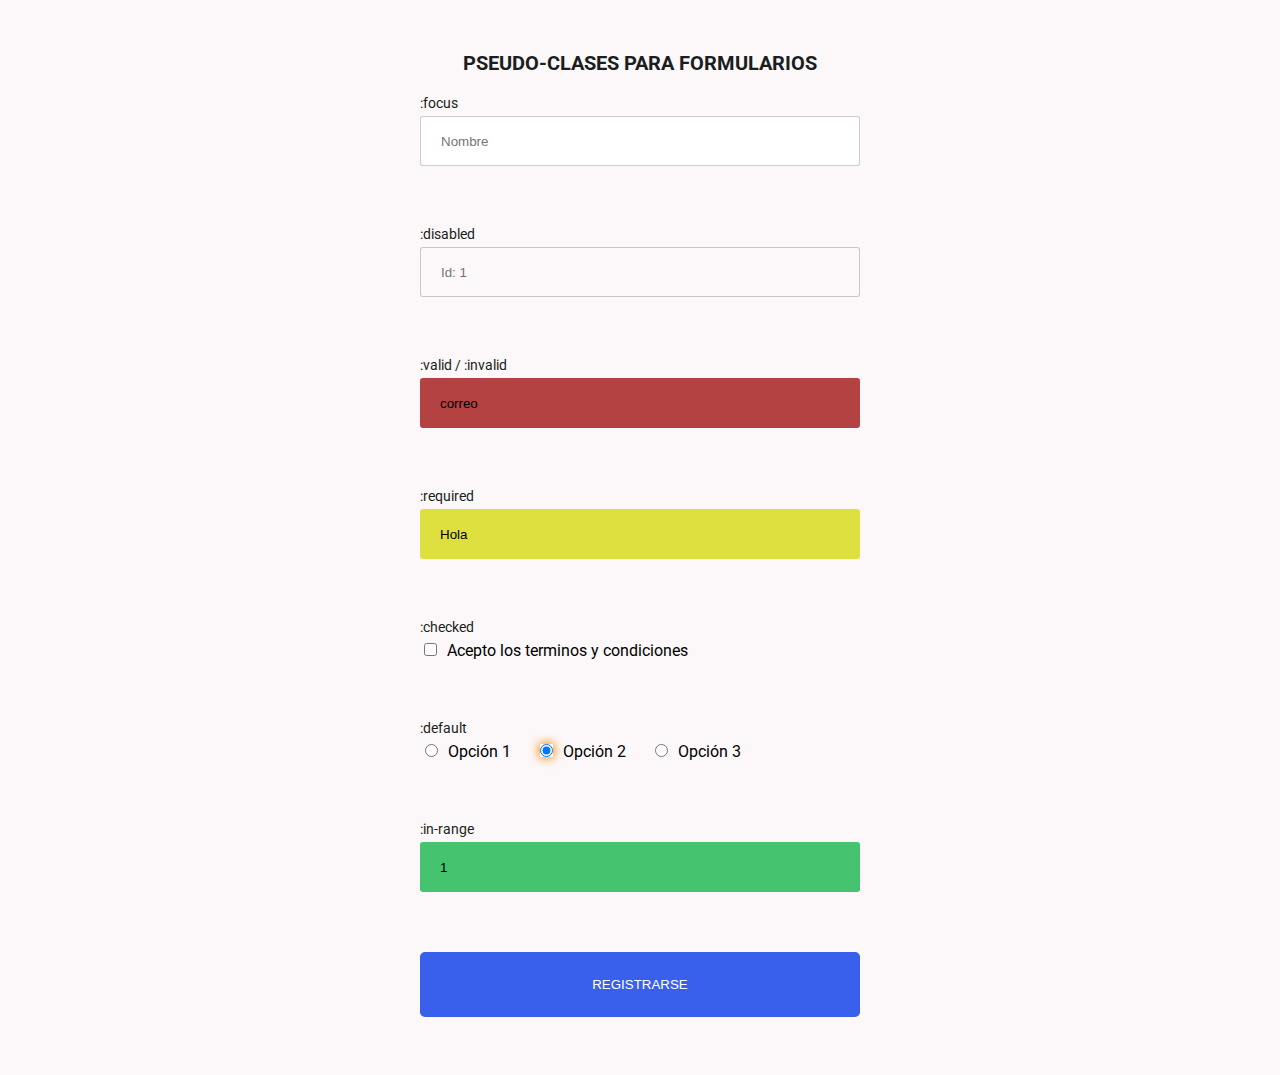
<file: img/formularios.html>
<!DOCTYPE html>
<html lang="en">
<head>
	<meta charset="UTF-8">
	<meta name="viewport" content="width=device-width, initial-scale=1.0">
	<title>Pseudo-Clases para Formularios - CSS</title>
	<link href="https://fonts.googleapis.com/css2?family=Roboto&display=swap" rel="stylesheet"> 
	<link rel="stylesheet" href="https://necolas.github.io/normalize.css/8.0.1/normalize.css">
	<link rel="stylesheet" href="../css/formularios.css">
</head>
<body>
	<div class="contenedor">
		<h1 class="titulo">Pseudo-clases para formularios</h1>

		<form class="formulario" action="">
			<div class="grupo">
				<label>:focus</label>
				<input class="nombre" type="text" placeholder="Nombre">
			</div>

			<div class="grupo">
				<label>:disabled</label>
				<input class="id" type="text" placeholder="Id: 1" disabled>
			</div>

			<div class="grupo">
				<label>:valid / :invalid</label>
				<input  class="correo" type="email" placeholder="correo@correo.com" value="correo" required>
			</div>

			<div class="grupo">
				<label>:required</label>
				<input class="mensaje" type="text" placeholder="Mensaje" value="Hola" required>
			</div>
			
			<div class="grupo">
				<label>:checked</label>
				<div class="radio">
					<label><input type="checkbox" id="terminos">Acepto los terminos y condiciones</label>
				</div>
			</div>
			
			<div class="grupo">
				<label>:default</label>
				<div class="checkbox">
					<label><input type="radio" name="opcion" id="1" value="1">Opción  1</label>
					<label><input type="radio" name="opcion" id="2" value="2" checked>Opción  2</label>
					<label><input type="radio" name="opcion" id="3" value="3">Opción  3</label>
				</div>
			</div>

			<div class="grupo">
				<label>:in-range</label>
				<input class="edad" type="number" placeholder="101" min="1" max="100" value="1">
			</div>

			<button type="submit" class="boton">Registrarse</button>
		</form>
	</div>
</body>
</html>
</file>
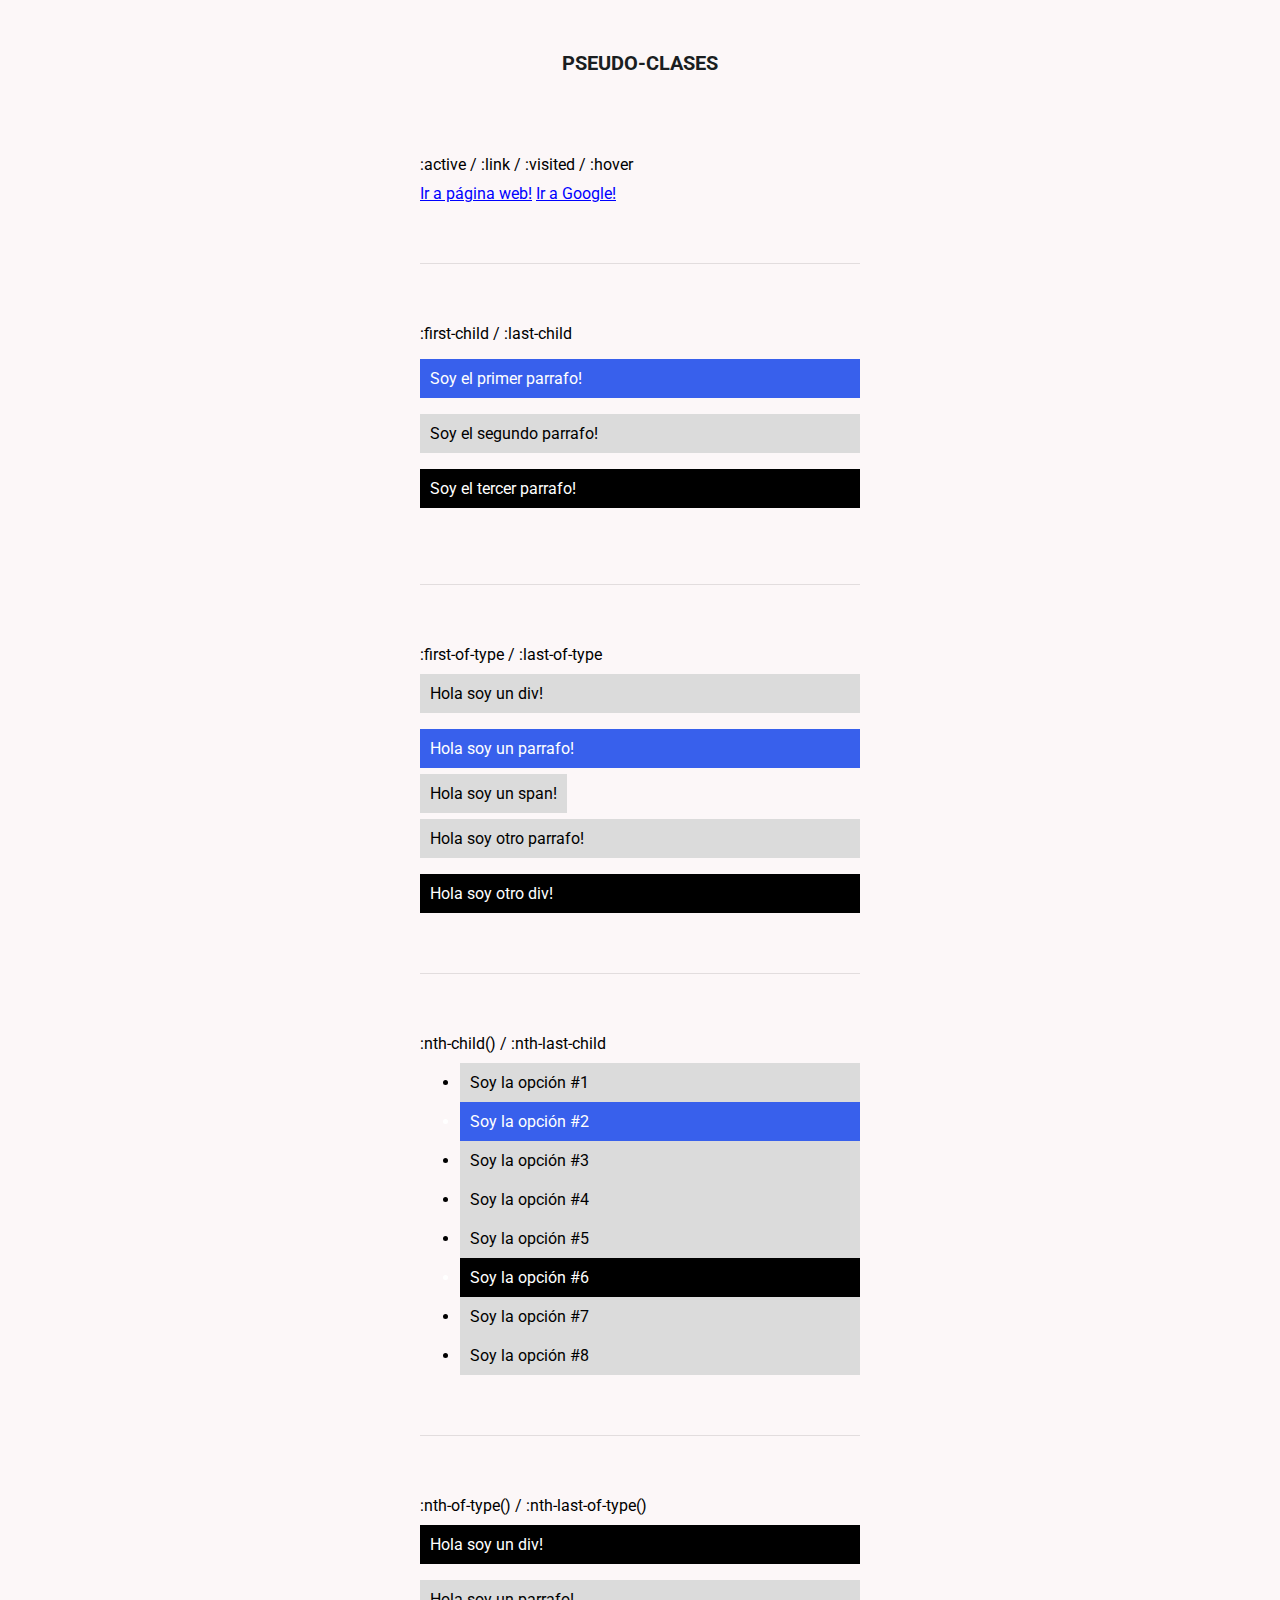
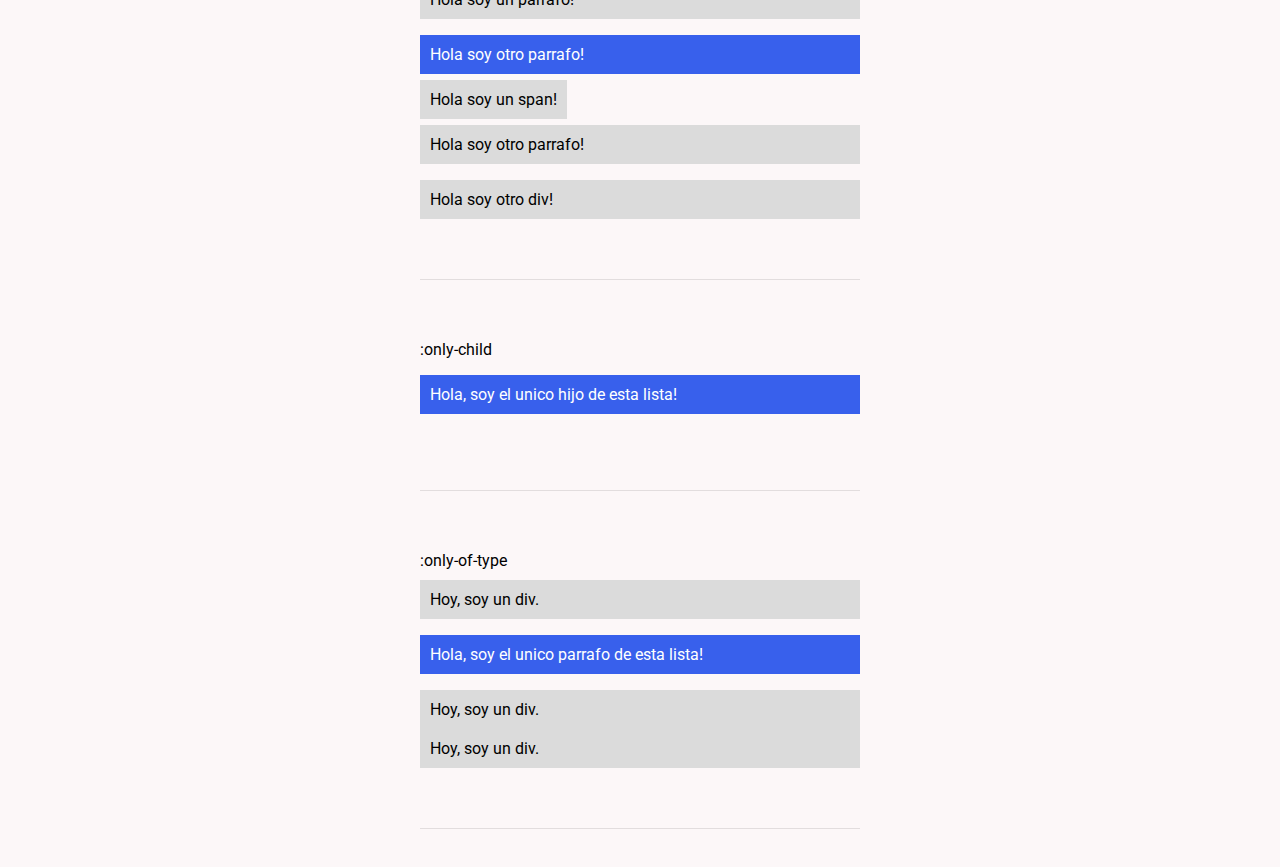
<file: img/pseudoclases.html>
<!DOCTYPE html>
<html lang="en">
<head>
	<meta charset="UTF-8">
	<meta name="viewport" content="width=device-width, initial-scale=1.0">
	<title>Pseudo-Clases CSS</title>
	<link href="https://fonts.googleapis.com/css2?family=Roboto&display=swap" rel="stylesheet"> 
	<link rel="stylesheet" href="https://necolas.github.io/normalize.css/8.0.1/normalize.css">
	<link rel="stylesheet" href="../css/pseudoclases.css">
</head>
<body>
	<div class="contenedor">
		<h1 class="titulo">Pseudo-clases</h1>


		<div class="grupo">
			<label>:active / :link / :visited / :hover</label>
			<a class="enlace" href="#">Ir a página web!</a>
			<a class="enlace" href="https://www.google.com">Ir a Google!</a>
		</div>
		

		<div class="grupo">
			<label>:first-child / :last-child</label>
			<div class="parrafos">
				<p>Soy el primer parrafo!</p>
				<p>Soy el segundo parrafo!</p>
				<p>Soy el tercer parrafo!</p>
			</div>
		</div>
		

		<div class="grupo">
			<label>:first-of-type / :last-of-type</label>
			<div class="elementos">
				<div>Hola soy un div!</div>
				<p>Hola soy un parrafo!</p>
				<span>Hola soy un span!</span>
				<p>Hola soy otro parrafo!</p>
				<div>Hola soy otro div!</div>
			</div>
		</div>

		
		<div class="grupo">
			<label>:nth-child() / :nth-last-child</label>
			<ul class="lista">
				<li>Soy la opción #1</li>
				<li>Soy la opción #2</li>
				<li>Soy la opción #3</li>
				<li>Soy la opción #4</li>
				<li>Soy la opción #5</li>
				<li>Soy la opción #6</li>
				<li>Soy la opción #7</li>
				<li>Soy la opción #8</li>
			</ul>
		</div>


		<div class="grupo">
			<label>:nth-of-type() / :nth-last-of-type()</label>
			<div class="lista2">
				<div>Hola soy un div!</div>
				<p>Hola soy un parrafo!</p>
				<p>Hola soy otro parrafo!</p>
				<span>Hola soy un span!</span>
				<p>Hola soy otro parrafo!</p>
				<div>Hola soy otro div!</div>
			</div>
		</div>
		

		<div class="grupo">
			<label>:only-child</label>
			<div class="lista3">
				<p>Hola, soy el unico hijo de esta lista!</p>
			</div>
		</div>


		<div class="grupo">
			<label>:only-of-type</label>
			<div class="lista4">
				<div>Hoy, soy un div.</div>
				<p>Hola, soy el unico parrafo de esta lista!</p>
				<div>Hoy, soy un div.</div>
				<div>Hoy, soy un div.</div>
			</div>
		</div>
	</div>
</body>
</html>
</file>
<file: css/formularios.css>
* {
	box-sizing: border-box;
}

:root {
	--fondoPrimario: #FCF7F8;
	--colorOscuro: #1A1E21;
	--azulPrimario: #3860EC;
	--azulSecundario: #2247ce;
}

body {
	background: var(--fondoPrimario);
	font-family: 'Roboto', sans-serif;
	display: flex;
	flex-direction: column;
	align-items: center;
	justify-content: center;
	min-height: 100vh;
}

.contenedor {
	max-width: 500px;
	width: 90%;
	padding: 30px;
	border-radius: 20px;
}

.titulo {
	font-size: 20px;
	text-align: center;
	text-transform: uppercase;
	color: var(--colorOscuro);
	margin-bottom: 20px;
}


/* ? ------------- Estilos del Formulario ------------- */

.formulario .grupo {
	margin-bottom: 60px;
}

.formulario .grupo > input {
	height: 50px;
	width: 100%;
	border-radius: 3px;
	border: none;
	padding: 20px;
	border: 1px solid rgba(0,0,0,.2);
}

.formulario .grupo > label {
	display: block;
	color: var(--colorOscuro);
	font-size: 14px;
	margin-bottom: 5px;
}

.formulario .radio input,
.formulario .checkbox input {
	margin-right: 10px;
}

.formulario .checkbox label {
	margin-right: 20px;
}


.boton {
	width: 100%;
	background: var(--azulPrimario);
	display: inline-block;
	padding: 25px;
	border: none;
	cursor: pointer;
	color: #fff;
	text-transform: uppercase;
	border-radius: 5px;
	margin-bottom: 20px;
	transition: .3s ease all;
}

.boton:hover {
	background: var(--azulSecundario);
}


/* ? ------------- Pseudoclases ------------- */
/* Si se le da un click cambia el borde */
.formulario .nombre:focus {
	border: 3px solid var(--azulPrimario);
}

/* Desabilitado */
.formulario .id:disabled {
	background: var(--fondoPrimario);
}

/* Cuando es valido */
.formulario .correo:valid {
	background: rgb(90, 211, 126);
	border: none;
}

/* Cuando es invalido */
.formulario .correo:invalid {
	background: #B44242;
	border: none;
}

/* Cuando es obligatorio dejar algo */
.formulario .mensaje:required {
	background: rgb(222, 224, 63);
	border: none;
}

/* Cuando esta checkeado */
.formulario .radio input:checked {
	box-shadow: 0px 0px 10px 1px var(--azulPrimario);
}

/* Opcion por defecto */
.formulario .checkbox input:default {
	box-shadow: 0px 0px 10px 1px #ff8800;
}

/* Si esta dentro del rango */
.formulario .edad:in-range {
	background: rgb(69, 195, 111);
	border: none;
}

/* Si esta fuera del rango */
.formulario .edad:out-of-range {
	background: rgb(202, 41, 41);
	border: none;
}
</file>
<file: css/pseudoclases.css>
* {
	box-sizing: border-box;
}

:root {
	--fondoPrimario: #FCF7F8;
	--colorOscuro: #1A1E21;
	--azul: #3860EC;
}

body {
	background: var(--fondoPrimario);
	font-family: 'Roboto', sans-serif;
	display: flex;
	flex-direction: column;
	align-items: center;
	justify-content: center;
	min-height: 100vh;
}

ul {
	margin: 0;
}

.contenedor {
	max-width: 500px;
	width: 90%;
	padding: 30px;
	border-radius: 20px;
}

.titulo {
	font-size: 20px;
	text-align: center;
	text-transform: uppercase;
	color: var(--colorOscuro);
	margin-bottom: 20px;
}

.grupo {
	padding: 60px 0;
	border-bottom: 1px solid rgba(0,0,0,.1);
}

label {
	display: block;
	margin-bottom: 10px;
}

.grupo div p,
.grupo div div,
.grupo div span,
.grupo ul li {
	background: #dbdbdb;
	padding: 10px;
}

/* ? ------------- PSEUDO-CLASES ------------- */
.enlace:active {
	background: #000;
}

.enlace:link {
	color: blue;
}

.enlace:visited {
	color: #b1b1b1;
}

.enlace:hover {
	color: orange;
}


/* ? --- --- --- --- PARRAFOS --- --- --- --- */
.parrafos p:first-child {
	background: var(--azul);
	color: #fff;
}

.parrafos p:last-child {
	background: #000;
	color: #fff;
}


/* ? --- --- --- --- ELEMENTOS --- --- --- --- */
.elementos p:first-of-type {
	background: var(--azul);
	color: #fff;
}

.elementos div:last-of-type {
	background: #000;
	color: #fff;
}


/* ? --- --- --- --- LISTA --- --- --- --- */
.lista :nth-child(2){
	background: var(--azul);
	color: #fff;
}

/* De la ultima a la primera */
.lista :nth-last-child(3){
	background: #000;
	color: #fff;
}


/* ? --- --- --- --- LISTA 2 --- --- --- --- */
.lista2 p:nth-of-type(2) {
	background: var(--azul);
	color: #fff;
}

.lista2 div:nth-last-of-type(2) {
	background: #000;
	color: #fff;
}


/* ? --- --- --- --- LISTA 3 --- --- --- --- */
/* Solo si p es el único elemento hijo */
.lista3 p:only-child {
	background: var(--azul);
	color: #fff;
}


/* ? --- --- --- --- LISTA 4 --- --- --- --- */
/* Solo si p es el único tipo p hijo */
.lista4 p:only-of-type {
	background: var(--azul);
	color: #fff;
}
</file>
